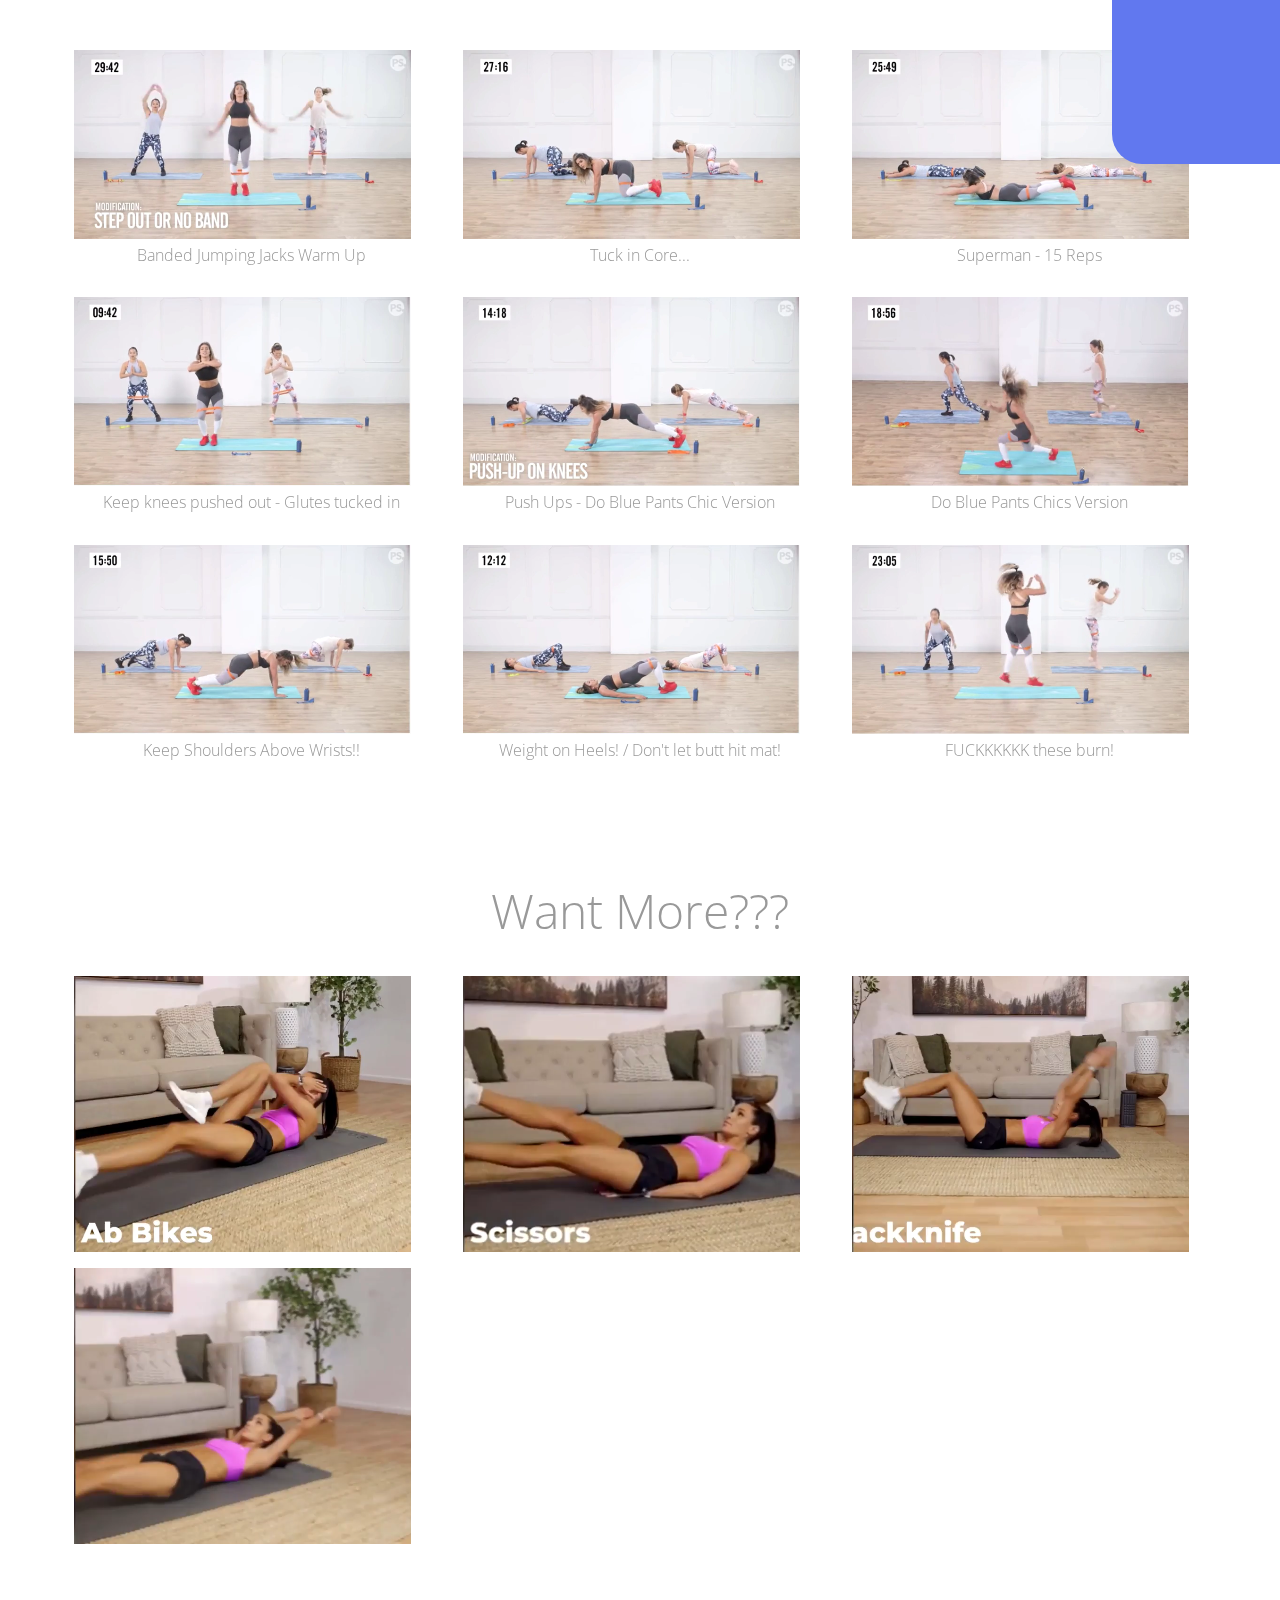
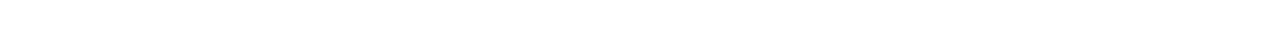
<file: index.html>
<!doctype html>
<html class="no-js" lang="">

<head>
	<meta charset="utf-8">
	<title>🏃‍♀️🙌🔥</title>
	<meta name="description" content="">
	<meta name="viewport" content="width=device-width, initial-scale=1">
	<meta name="author" content="Brandi Cameron | hello@brandicameron.com">
	<meta name="theme-color" content="#ffffff">
	<link rel="stylesheet" href="css/normalize.css">
	<link rel="stylesheet" href="css/main.css">
	<link rel="preconnect" href="https://fonts.gstatic.com">
	<link href="https://fonts.googleapis.com/css2?family=Open+Sans:wght@300;400&display=swap" rel="stylesheet">
</head>

<body>

	<div class="timer" id="timer"></div>

	<main>
		<section>
			<div>
				<video autoplay loop playsInline muted>
					<source src="./img/1.mp4" type="video/mp4">
				</video>
				<p>Banded Jumping Jacks Warm Up</p>
			</div>

			<div>
				<video autoplay loop playsInline muted>
					<source src="./img/2.mp4" type="video/mp4">
				</video>
				<p>Tuck in Core...</p>
			</div>

			<div>
				<video autoplay loop playsInline muted>
					<source src="./img/3.mp4" type="video/mp4">
				</video>
				<p>Superman - 15 Reps</p>
			</div>

			<div>
				<video autoplay loop playsInline muted>
					<source src="./img/11.mp4" type="video/mp4">
				</video>
				<p>Keep knees pushed out - Glutes tucked in</p>
			</div>

			<div>
				<video autoplay loop playsInline muted>
					<source src="./img/6.mp4" type="video/mp4">
				</video>
				<p>Push Ups - Do Blue Pants Chic Version</p>
			</div>

			<div>
				<video autoplay loop playsInline muted>
					<source src="./img/8.mp4" type="video/mp4">
				</video>
				<p>Do Blue Pants Chics Version</p>
			</div>

			<div>
				<video autoplay loop playsInline muted>
					<source src="./img/9.mp4" type="video/mp4">
				</video>
				<p>Keep Shoulders Above Wrists!!</p>
			</div>

			<div>
				<video autoplay loop playsInline muted>
					<source src="./img/10.mp4" type="video/mp4">
				</video>
				<p>Weight on Heels! / Don't let butt hit mat!</p>
			</div>


			<div>
				<video autoplay loop playsInline muted>
					<source src="./img/5.mp4" type="video/mp4">
				</video>
				<p>FUCKKKKKK these burn!</p>
			</div>
		</section>

		<h1 class="more">Want More???</h1>

		<section>
			<video autoplay loop playsInline muted>
				<source src="./img/ab-bikes.mp4" type="video/mp4">
			</video>
			<video autoplay loop playsInline muted>
				<source src="./img/scissors.mp4" type="video/mp4">
			</video>
			<video autoplay loop playsInline muted>
				<source src="./img/bent-leg-jacknife.mp4" type="video/mp4">
			</video>
			<video autoplay loop playsInline muted>
				<source src="./img/straight-leg-jackknife.mp4" type="video/mp4">
			</video>
		</section>
	</main>

	<script src="js/main.js"></script>
</body>
</html>
</file>
<file: css/main.css>
body {
	font-family: 'Open Sans', sans-serif;
	color: #999;
	font-size: 1em;
	line-height: 1.4;
	overflow-x: hidden;
	font-weight: 300;
}

main {
	margin-top: 50px;
}

h1 {
	font-weight: 300;
	font-size: 3rem;
	text-align: center;
}

p {
	text-align: center;
	margin-top: 0;
}

section {
	width: 90vw;
	display: grid;
	grid-gap: 15px;
	grid-template-columns: repeat(auto-fit, minmax(25%, 1fr));
	margin: 0 auto 100px auto;
}

video {
	margin: 0 10px;
	width: 90%;
}

img {
	width: 90%;
}

.timer {
	position: fixed;
	display: flex;
	justify-content: center;
	align-items: center;
	top: -6px;
	right: -2px;
	background: #6178ef;
	width: 170px;
	height: 170px;
	border-radius: 0 0 0 30px;
	color: #fff;
	font-size: 7rem;
	font-weight: 400;
	letter-spacing: -.2rem;
}

@media screen and (max-width: 768px) {
	section {
		grid-template-columns: repeat(auto-fit, minmax(33%, 1fr));
	}
}

@media screen and (max-width: 500px) {
	section {
		grid-template-columns: repeat(auto-fit, minmax(50%, 1fr));
	}

	.timer {
		top: 0;
		right: 0;
		width: 120px;
		height: 120px;
		font-size: 5.5rem;
	}
}
</file>
